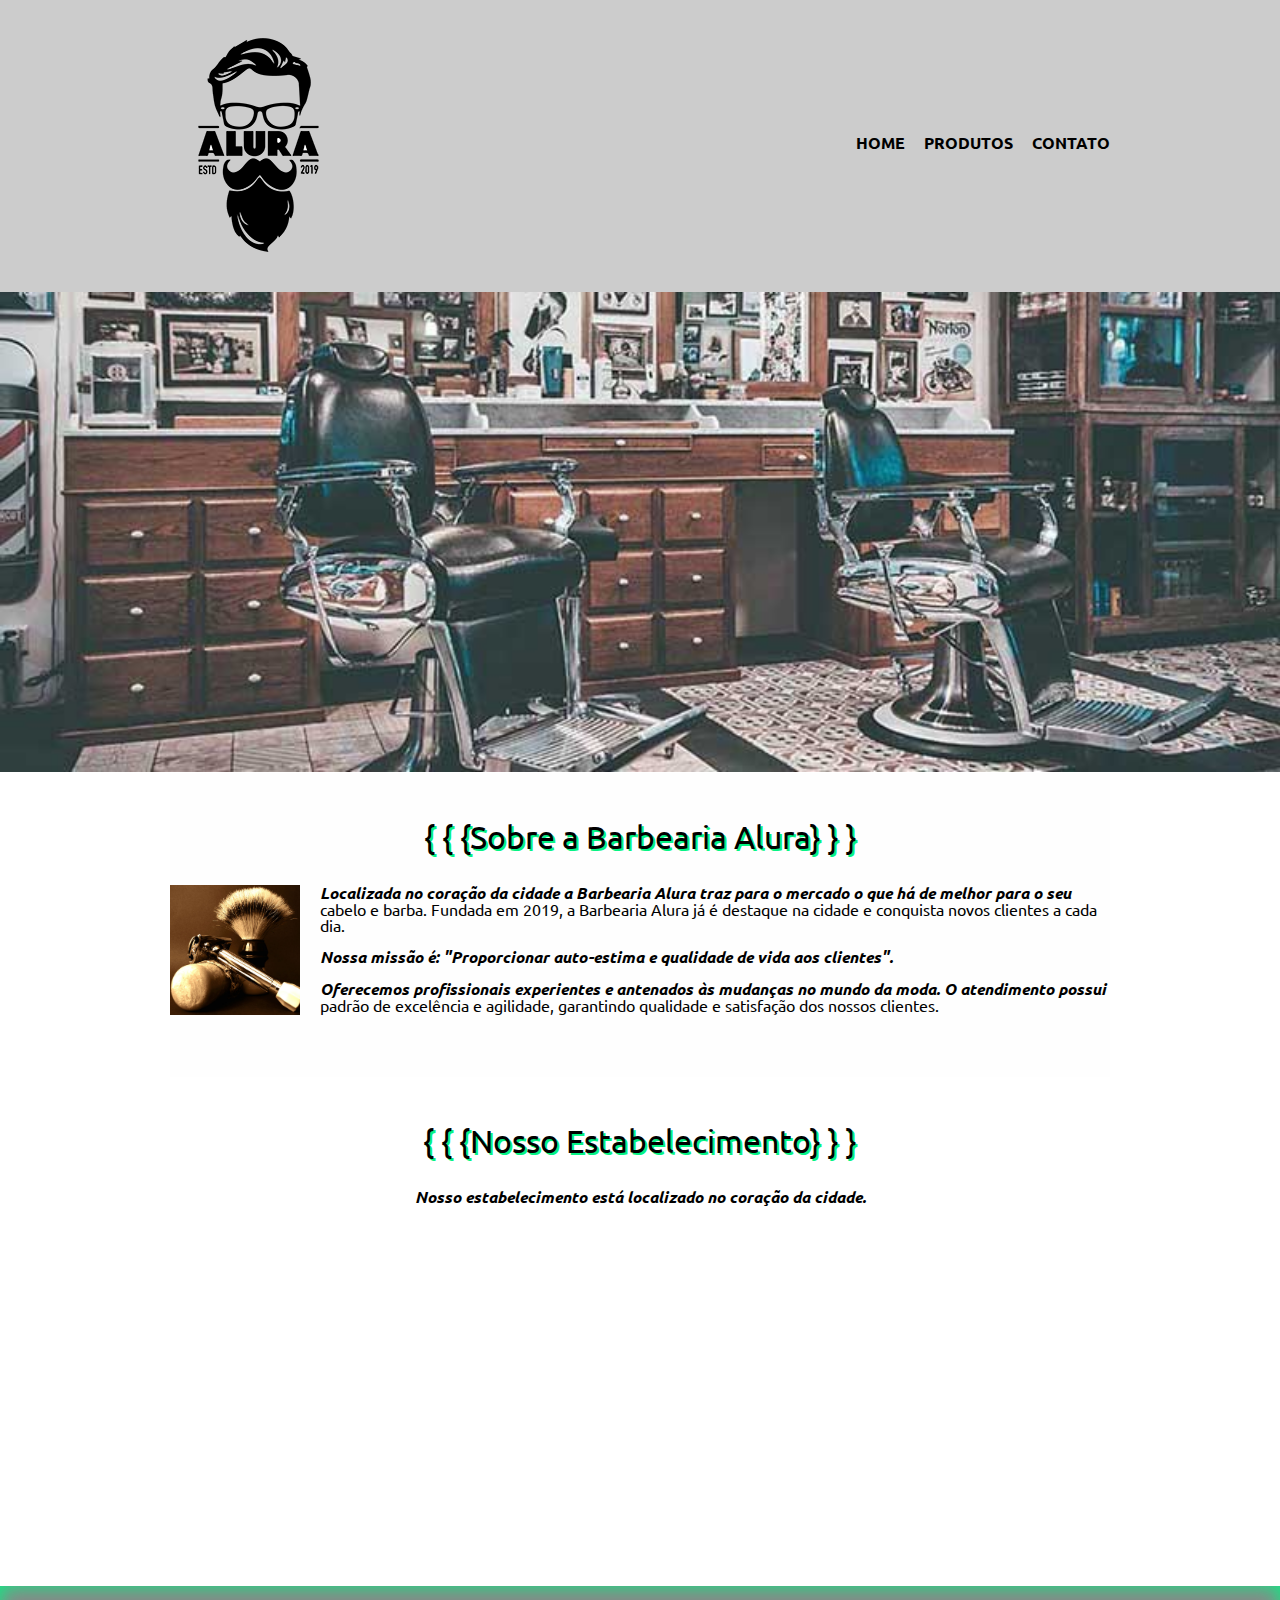
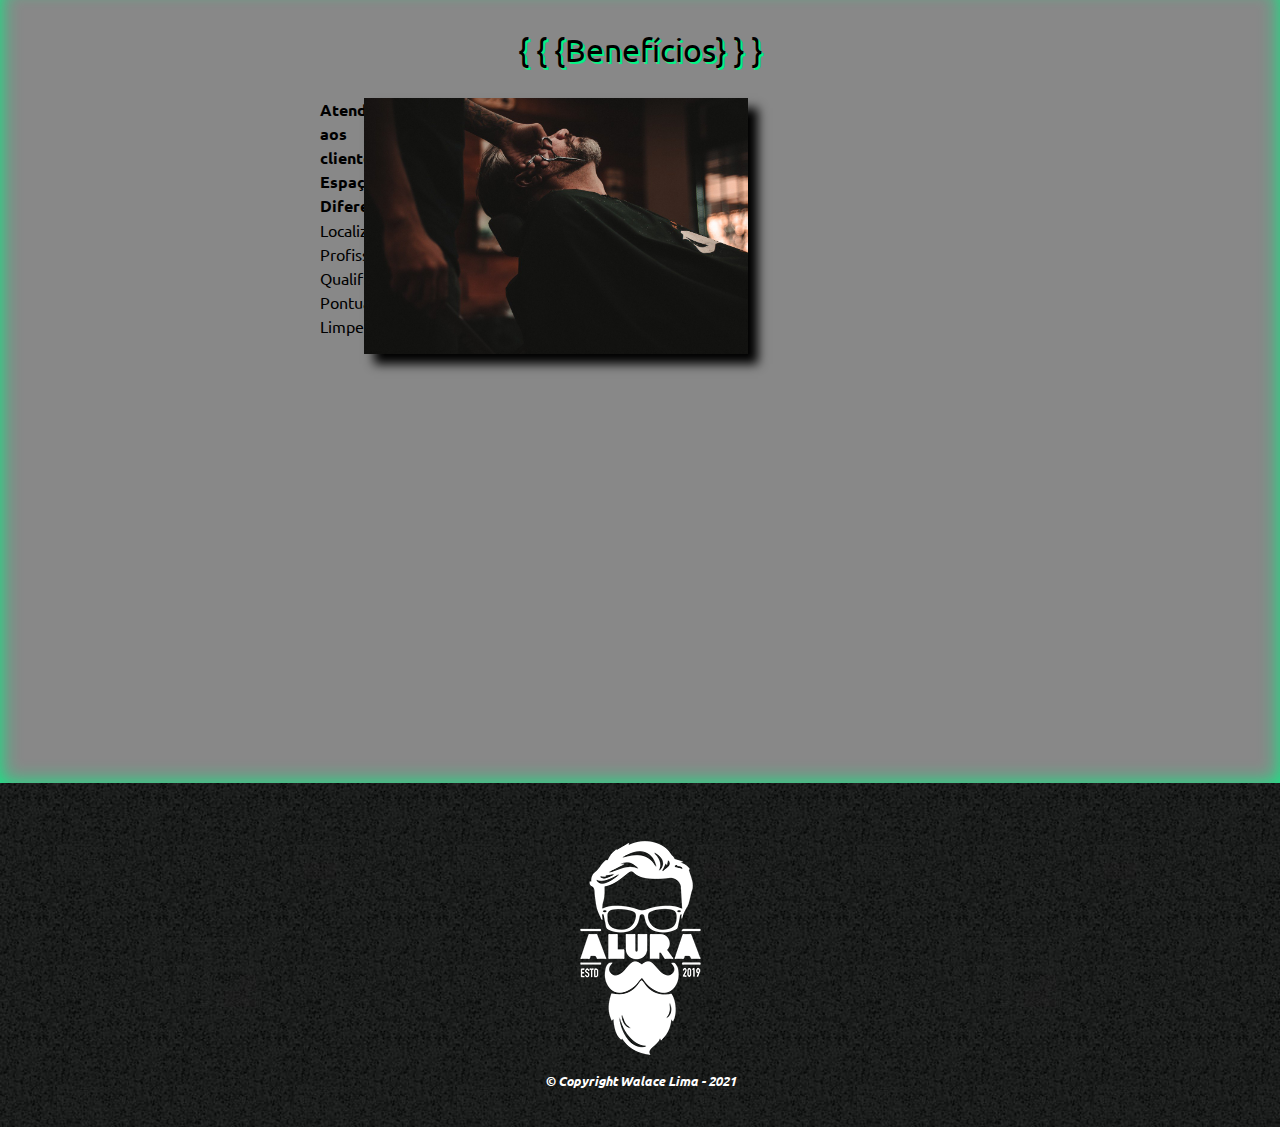
<file: index.html>
<!DOCTYPE html>
    <html lang="pt-br">
        <head>
            <meta charset="UTF-8">
            <meta name="viewport" content="width=device-width">
            <title>Barbearia Alura</title>
            <link rel="stylesheet" href="reset.css">
            <link rel="stylesheet" href="style.css">
            <link rel="preconnect" href="https://fonts.googleapis.com">
            <link rel="preconnect" href="https://fonts.gstatic.com" crossorigin>
            <link rel="preconnect" href="https://fonts.googleapis.com">
<link rel="preconnect" href="https://fonts.gstatic.com" crossorigin>
<link href="https://fonts.googleapis.com/css2?family=Corinthia:wght@700&family=Ubuntu:ital,wght@1,300&display=swap" rel="stylesheet">       
        </head>
            <body>
                <header>
                    <div class="caixa">
                        <h1><img src="logo.png"></h1>
                        <nav>    
                            <ul>        
                                <li><a href="index.html"></a>HOME</li>
                                <li><a href="produtos.html"></a>PRODUTOS</li>
                                <li><a href="contatos.html"></a>CONTATO</li>
                            </ul>
                        </nav>
                    </div>    
                </header>
                <img class="banner" src="banner.jpg">
                <main>
                        <section class="principal" >
                            <h2 class="tituloPrincipal">Sobre a Barbearia Alura</h2>

                                <img class="utensilios" src="utensilios.jpg" alt="Utensilios de um barbeiro">
                                
                                <p>Localizada no coração da cidade a <strong>Barbearia Alura</strong> 
                                    traz para o mercado o que há de melhor para o seu cabelo e barba. 
                                    Fundada em 2019, a Barbearia Alura já é destaque na cidade e conquista
                                     novos clientes a cada dia.</p>

                                <p id="missao"><em>Nossa missão é:<strong> "Proporcionar auto-estima e 
                                    qualidade de vida aos clientes".</strong></em></p>
                                    
                                <p>Oferecemos profissionais experientes e antenados às mudanças no mundo da moda.
                                O atendimento possui padrão de excelência e agilidade, garantindo qualidade 
                                e satisfação dos nossos clientes.</p>
                        </section>
                        <section class="mapa">
                            <h3 class="tituloPrincipal">Nosso Estabelecimento</h3>
                                <p>Nosso estabelecimento está localizado no coração da cidade.</p>
                            <div class="mapaConteudo">
                                <iframe src="https://www.google.com/maps/embed?pb=!1m18!1m12!1m3!1d3762018.713200249!2d-47.521260972719055!3d-22.955883294360074!2m3!1f0!2f0!3f0!3m2!1i1024!2i768!4f13.1!3m3!1m2!1s0x9983125c93bcad%3A0x52e58805043cb152!2sBanca%20F%C3%B3rum%20com%20Queijo!5e0!3m2!1spt-BR!2sbr!4v1639330925147!5m2!1spt-BR!2sbr"
                                width="100%" height="300" style="border:0;" allowfullscreen="" loading="lazy"></iframe>    
                            </div>
                        </section>
                        
                        <section class="beneficios">
                            <h3 class="tituloPrincipal">Benefícios</h3>

                                <div class="conteudoBeneficios">                         
                                    <ul class="listaBeneficios">
                                        <li class="itens">Atendimento aos clientes</li>
                                        <li class="itens">Espaço Diferenciado</li>
                                        <li class="itens">Localização</li>
                                        <li class="itens">Profissionais Qualificados</li>
                                        <li class="itens">Pontualidade</li>
                                        <li class="itens">Limpeza</li>
                                    </ul>
                                    <img src="beneficios.jpg" class="imagemBeneficios">
                                </div>    
                                
                            <div class="video">
                                <iframe width="100%" height="315" src="https://www.youtube.com/embed/s6i_R7ERqvo" 
                                title="YouTube video player" frameborder="0" allow="accelerometer; autoplay; clipboard-write; encrypted-media; gyroscope; picture-in-picture" 
                                allowfullscreen>

                                </iframe>
                            </div>                   
                        </section>
                </main>    
                    <footer>
                        <img src="logo-branco.png">
                        <p class="copyright">&copy; Copyright Walace Lima - 2021</p>
                    </footer>
        </body>    
    </html>
</file>
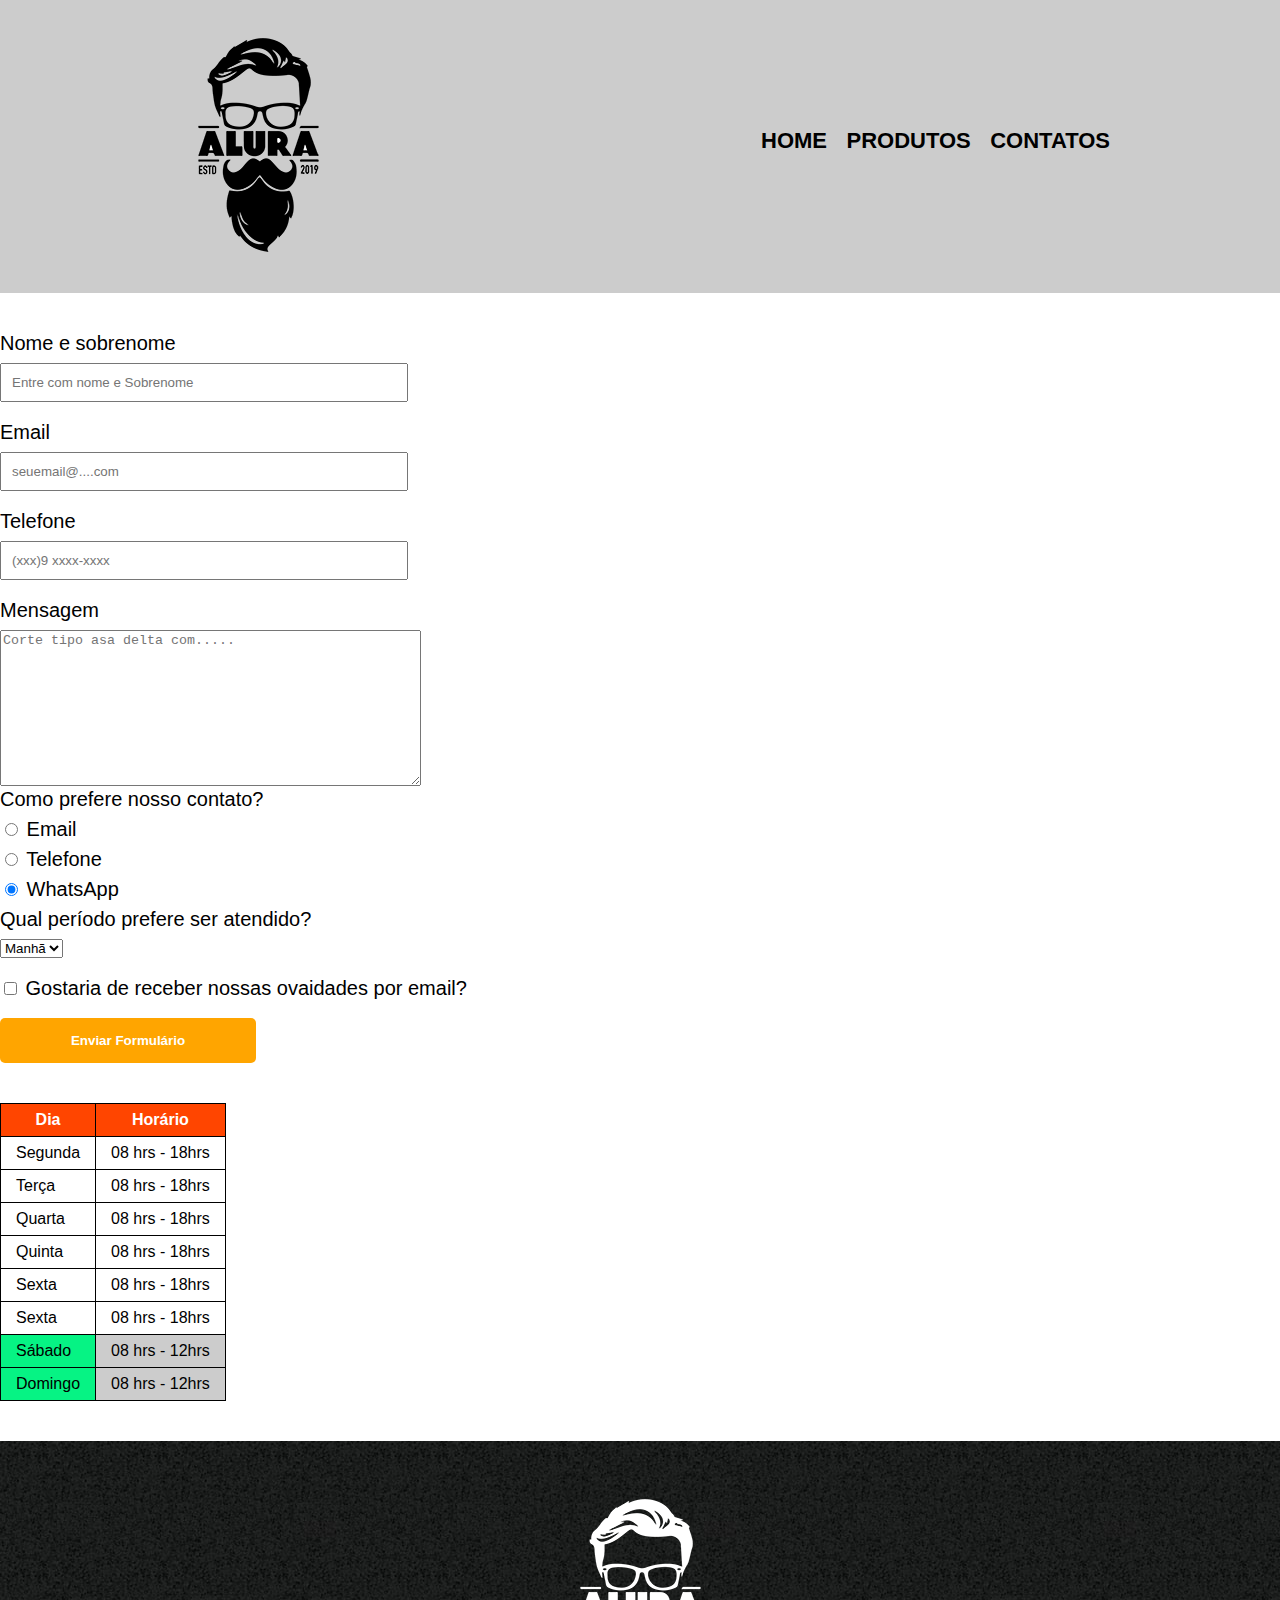
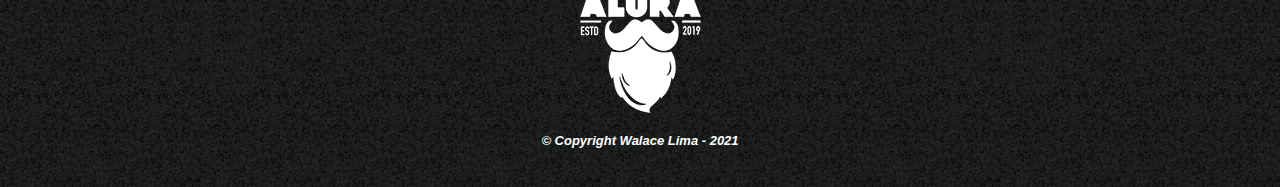
<file: contatos.html>
<!DOCTYPE html>
<html>
    <head>
        <meta charset="UTF-8">
        <title> Contato - Barbearia Alura</title>
        <link rel="stylesheet" href="reset.css">
        <link rel="stylesheet" href="style.css">
    </head>
    <body>
        <header>
            <div class="caixa">
                <h1><img src="logo.png" alt="Logo da barbearia Alura"></h1>
                <nav>    
                    <ul>        
                        <li><a href="texto_base.html">Home</a></li>
                        <li><a href="produtos.html">Produtos</a></li>
                        <li><a href="contatos.html">Contatos</a></li>
                    </ul>
                </nav>
            </div>

        </header>
    <main>
        <form>
            <label for="nomeSobrenome"> Nome e sobrenome</label>
            <input type="text" id="nomeSobrenome" class="inputPadrao" required placeholder="Entre com nome e Sobrenome">
            
            <label for="email"> Email</label>
            <input type="email" id="email" class="inputPadrao" placeholder="seuemail@....com">
            
            <label for="telefone"> Telefone</label>
            <input type="tel" id="telefone" class="inputPadrao" required placeholder="(xxx)9 xxxx-xxxx">

            <label for="mensagem"> Mensagem</label>
            <textarea cols="50" rows="10" id="mensagem" placeholder="Corte tipo asa delta com....."></textarea>
            
        <fieldset>
            <legend> Como prefere nosso contato?</legend>

            <label for="radioEmail"><input type="radio" name="contato" name="email" id="radioEmail"> Email</label>
            

            <label for="radioTelefone"><input type="radio" name="contato" name="telefone" id="radioTelefone"> Telefone</label>
            

            <label for="radioWhatsApp"><input type="radio" name="contato" name="whatsapp" id="radioWhatsApp" checked> WhatsApp</label>
            
        </fieldset>
        <fieldset>
            <legend> Qual período prefere ser atendido?</legend>
            <select>
                <option> Manhã </option>
                <option> Tarde </option>
                <option> Noite </option>
            </select>
        </fieldset>
        <label class="checkbox" checked><input type="checkbox"> Gostaria de receber nossas ovaidades por email?</label>

            <input type="submit" value="Enviar Formulário" class="enviarFormulario">
        </form>
        <table>
            <thead>
                <th> Dia</th>
                <th> Horário</th>
            
            </thead>
            <tbody>
                <tr>
                    <td> Segunda </td>
                    <td> 08 hrs - 18hrs </td>
                </tr>
                <tr>
                    <td> Terça </td>  
                    <td> 08 hrs - 18hrs </td>
                </tr>
                <tr>
                    <td> Quarta </td>
                    <td> 08 hrs - 18hrs </td>
                </tr>
                <tr>
                    <td> Quinta </td>
                    <td> 08 hrs - 18hrs </td>
                </tr>
                <tr>
                    <td> Sexta </td>
                    <td> 08 hrs - 18hrs </td>
                </tr>
                <tr>
                    <td> Sexta </td>
                    <td> 08 hrs - 18hrs </td>
                </tr>            
            </tbody>
            <tfoot>
                <tr>
                    <td class="sabDomDia"> Sábado </td>
                    <td class="sabDomHr"> 08 hrs - 12hrs </td>
                </tr>
                <tr>
                    <td class="sabDomDia"> Domingo </td>
                    <td class="sabDomHr"> 08 hrs - 12hrs </td>
                </tr>
            </tfoot>
        </table>
    </main>
    <footer>
        <img src="logo-branco.png" alt="Logo da barbearia Alura">
        <p class="copyright">&copy; Copyright Walace Lima - 2021</p>
    </footer>
</body>

</html>
</file>
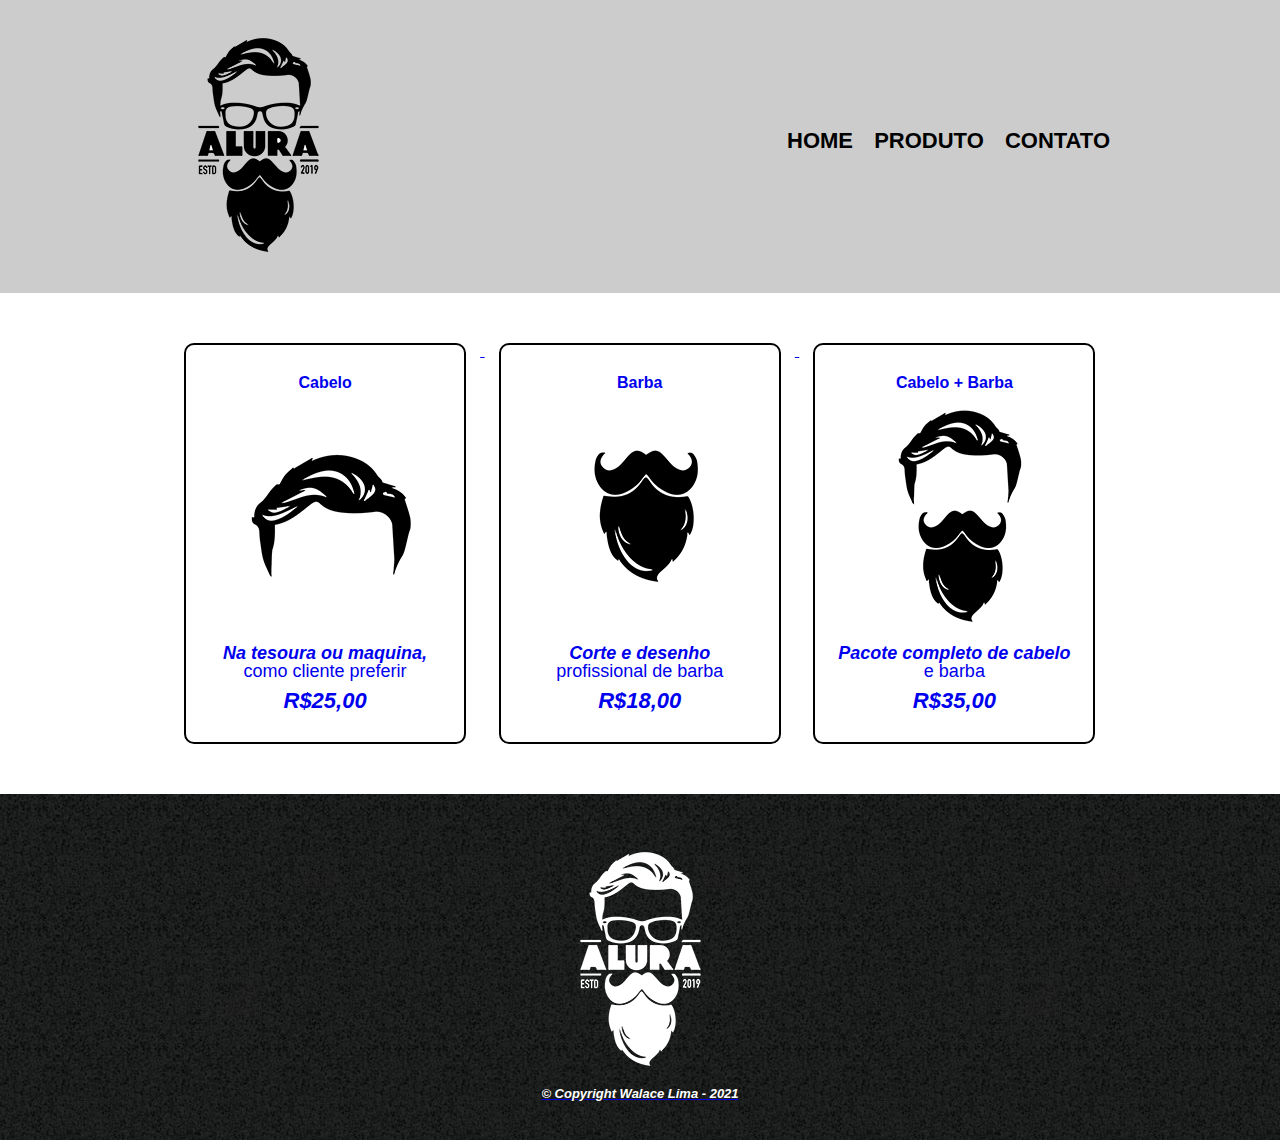
<file: produtos.html>
<!DOCTYPE html>
<html>
    <head>
        <meta charset="UTF-8">
        <title>Produtos - Barbearia Alura</title>
        <link rel="stylesheet" href="reset.css">
        <link rel="stylesheet" href="style.css">
    </head>
        <body>
            <header>
                <div class="caixa">
                    <h1><img src="logo.png"></h1>
                    <nav>    
                        <ul>        
                            <li><a href="texto_base.html">HOME</li>
                            <li><a href="produtos.html">PRODUTO</li>
                            <li><a href="contatos.html">CONTATO</li>
                        </ul>
                    </nav>
                </div>

            </header>
            <main>
                <ul class="produtos" >
                    <li>
                        <h2>Cabelo</h2>
                        <img src="cabelo.jpg">
                        <p class="produtos_descricao">Na tesoura ou maquina, como cliente preferir</p>
                        <p class="produto_preco">R$25,00</p>
                    </li> 
                    <li>
                        <h2>Barba</h2>
                        <img src="barba.jpg">
                        <p class="produtos_descricao">Corte e desenho profissional de barba</p>
                        <p class="produto_preco">R$18,00</p>
                    </li>
                    <li>
                        <h2>Cabelo + Barba</h2>
                        <img src="cabelo+barba.jpg">
                        <p class="produtos_descricao">Pacote completo de cabelo e barba</p>
                        <p class="produto_preco">R$35,00</p>
                    </li>
                </ul>
            </main>
            <footer>
                <img src="logo-branco.png">
                <p class="copyright">&copy; Copyright Walace Lima - 2021</p>
            </footer>
        </body>
    
</html>
</file>
<file: style.css>
body{
    font-family: 'Corinthia', cursive;
font-family: 'Ubuntu', sans-serif;


}
header{
    background-color:#cccccc;
padding: 20px 0;
}
.caixa{
    position:relative;
    margin: 0 auto;
    width: 940px;
    font-weight: bold;
}
nav{
    position:absolute;
    top: 110px;
    right: 0;
}
nav li{
    display:inline;
    margin: 0 0 0 15px;
}
nav a{
text-transform: uppercase;
color: #000000;
font-weight: bold;
font-size: 22px;
text-decoration: none;

}
nav a:hover{
    color:blue;
    text-decoration: underline;
}
.produtos{
    width: 940px;
    margin: 0 auto;
    padding: 50px;


}
.produtos li:hover{
    border-color:darkgreen;
 
    
}
.produtos li:active{
    border-color: crimson;

}
.produtos li:hover h2{
    font-size: 30px;
    
}
.produtos li {
    display: inline-block;
    text-align: center ;
    width: 30%;
    vertical-align:top;
    border-color: #000000;
    border-width:2px;
    border-style: solid;
    margin: 0 1.5%;
    padding: 30px 20px;
    box-sizing: border-box;
    border-radius: 10px;
}
.produtos h2 {
font: size 30px;
font-weight: bold;
}
.produto_preco{
    font-size: 22px;
    font-weight: bold;
    margin-top: 10px;
}
.produtos_descricao{
    font-size: 18px;
}
footer{
    text-align: center;
    background:url("bg.jpg");
    padding: 40px 0;
}
.copyright{
    color:#ffffff;
    font-size: 13px;
    
}

form{
    margin: 40px 0;
}
form label, form legend{
    display: block;
    font-size: 20px;
    margin: 0 0 10px;
}
.inputPadrao{
    display: block;
    margin: 0 0 20px;
    padding: 10px 10px;
width: 30%;
}
.checkbox{
    margin: 20px 0;
    cursor: pointer;
}
.enviarFormulario{
    width: 20%;
    padding: 15px 0;
    background:orange;
    color: white;
    font: size 18px;
    font-weight: bold;
    border:none;
    border-radius: 5px;
    transition: 2s background;
    cursor: pointer;
}
.enviarFormulario:hover{
    background:green;
    transform: scale(1.2);
}
table{
    margin: 20px 0 40px;
}
thead{
    background:orangered;
    color:white;
    font-weight: bold;
}
td,th{
    border: 1px solid #000000;
    padding: 8px 15px; 
}
.sabDomDia{
    background:#06f384;
}
.sabDomHr{
    background:#cccccc;
}
/*css da pagina inicializar */
.banner{
width: 100%;
}
.tituloPrincipal{
    text-align: center;
    font-size: 2em;
    margin: 0 0 1em;
    clear:left;
    text-shadow: 2px 2px #06f384;
}
.tituloPrincipal::first-letter{
    font-weight: bold;
}
p::first-line{
    font-weight: bold;
    font-style: italic;
}
.tituloPrincipal::before{
    content:"{  {  {";
}
.tituloPrincipal::after{
    content:"}  }  }";
}
.principal{
    padding: 3em 0;
    background:#fefefe;
    width: 940px;
    margin: 0 auto;
}
.principal p{
    margin: 0 0 1em;
}
.principal strong{
    font-weight: bold;
}
.principal em{
    font-style: italic;
}
.utensilios{
    width: 130px;
    float:left;
    margin:0 20px 20px 0;
    
}
.beneficios{
    padding: 3em 0;
    background:#888888;
box-shadow: inset 0 0 20px #06f384;

}
.mapa{
    padding: 3em 0;
    background: linear-gradient(red, 45deg,orange,blue 30%,black);
}
.mapaConteudo{
    width: 940px;
    margin: 0 auto;
}
.mapa p{
    padding:0 0 2em;
    text-align: center;
}
.conteudoBeneficios{
    width: 640px;
    margin: 0 auto;
}
.listaBeneficios{
    width: 40px;
    display:inline-block;
    vertical-align: top;
   
}
.itens{
    line-height:1.5rem !important;
}
.itens:first-child{
font-weight: bold;
}
.itens:nth-child(2){
    font-weight: bold;
    }
.itens::after{
    content:"❋";
}    
.imagemBeneficios{
    width: 60%;
    opacity: 1;
    transition:400ms;
    box-shadow: 10px 10px 10px 0 black;
}
.imagemBeneficios:hover{

opacity: 0.3;
}

.video{
    width: 560px;
    margin: 2em auto; 
}
@media  screen and (max-width: 480px) {
.caixa ,.principal,.conteudoBeneficios,.mapaConteudo,.video{
    width:auto;
}
h1{
    text-align: center;
}
nav{
    position:static;
}
.listaBeneficios,.imagemBeneficios{
width: 100px;
}
}
</file>
